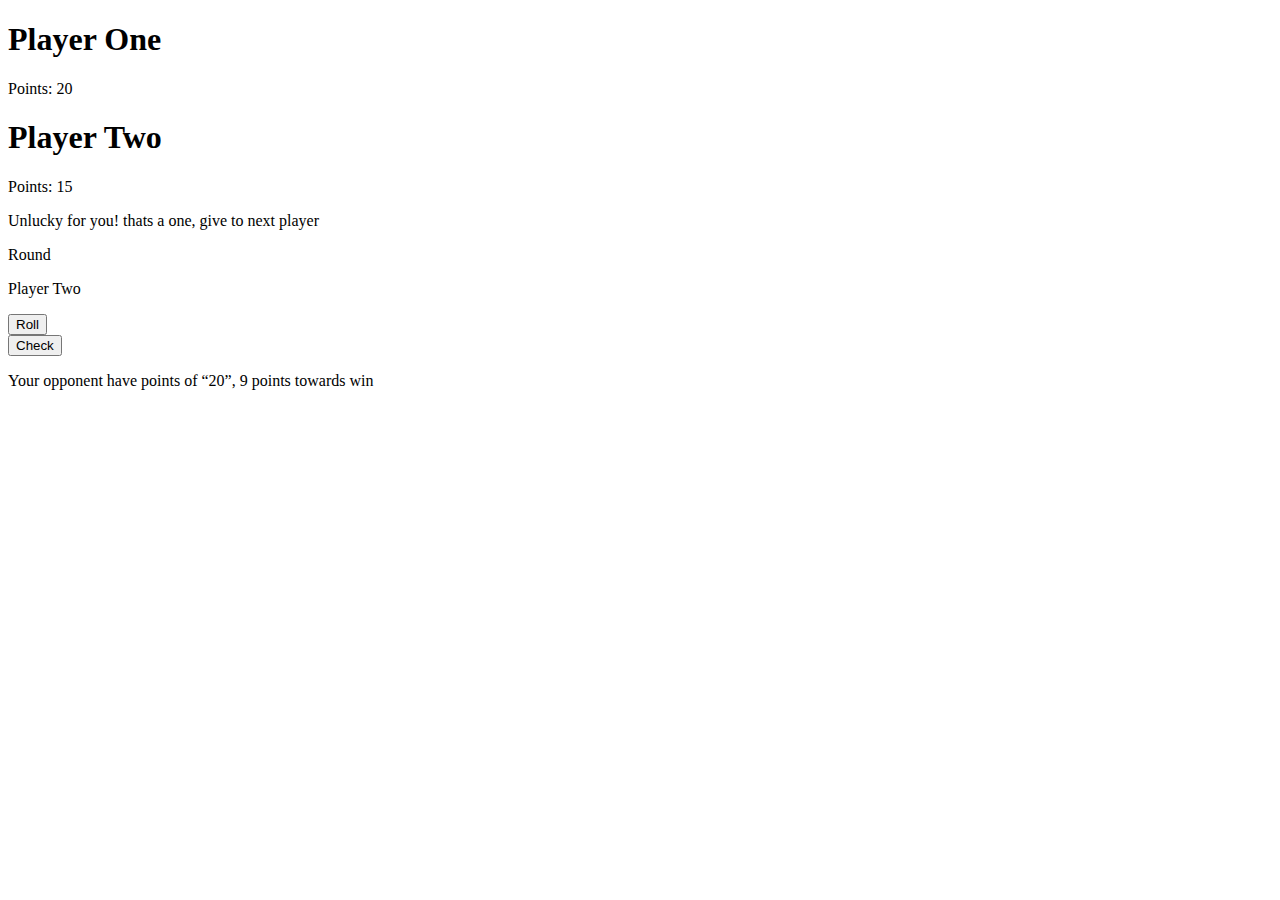
<file: game/index.html>
<!DOCTYPE html>
<html lang="en">
<head>
    <meta charset="UTF-8">
    <meta name="viewport" content="width=device-width, initial-scale=1.0">
    <title>Game On!</title>
</head>
<body>

    <section>
        <h1>Player One</h1>
        <p>Points: 20</p>
    </section>

    <section>
        <h1>Player Two</h1>
        <p>Points: 15</p>
    </section>

    <section>
        <p>Unlucky for you! thats a one, give to next player</p>
        <p>Round</p>
        <p>Player Two</p>
    </section>

    <button>Roll</button>

    <section>
        <button>Check</button>
        <p>Your opponent have points of “20”, 9 points towards win</p>
    </section>

</body>
</html>
</file>
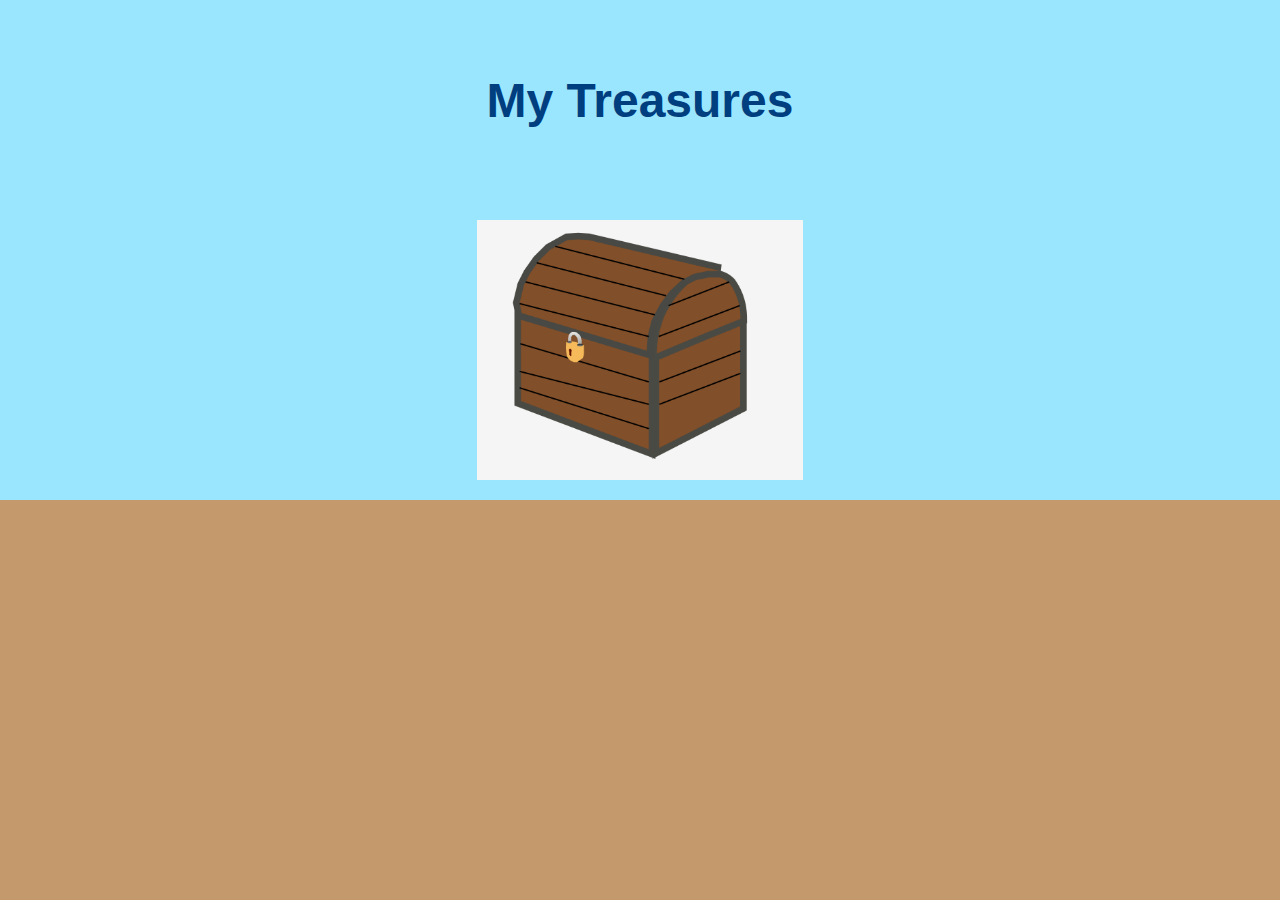
<file: Every Picture/v1-html-css-only/index.html>
<!DOCTYPE html>
<html lang="en">
<head>
    <meta charset="UTF-8">
    <meta name="viewport" content="width=device-width, initial-scale=1.0">
    <title>Island Chest</title>
    <link rel="stylesheet" href="styles.css">
</head>
<body>

    <header class="sky">
        <h1>My Treasures</h1>
    </header>

    <main class="imagespace">
        <img src="images/chest.png" alt="Chest movement" class="chest">
    </main>

    <section class="ground">
    </section>

</body>
</html>
</file>
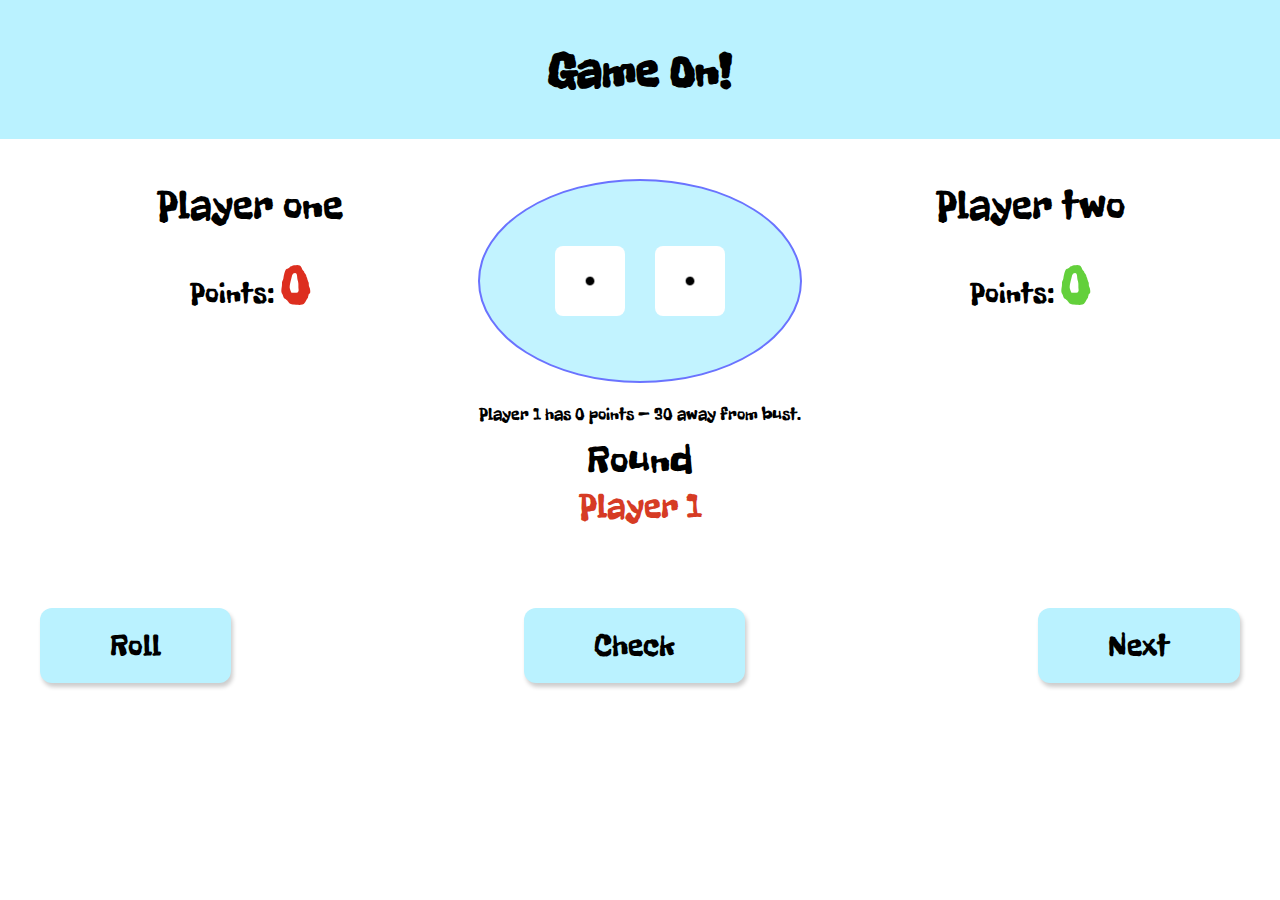
<file: game/final/index.html>
<!DOCTYPE html>
<html lang="en">
<head>
  <meta charset="UTF-8" />
  <meta name="viewport" content="width=device-width, initial-scale=1.0" />
  <title>Game</title>
  <link href="https://fonts.googleapis.com/css2?family=Freckle+Face&display=swap" rel="stylesheet">
  <link rel="stylesheet" href="styles.css" />
  <script src="script.js" defer></script>
</head>

<body>
  <div class="header">Game On!</div>

  <div class="container">
    <div class="player">
      Player one
      <div class="points">Points: <div class="red">20</div></div>
    </div>

    <div class="dice-area">
      <div class="dice-overall">
        <img class="dice-box" id="d1" src="images/dice-1.png">
        <img class="dice-box" id="d2" src="images/dice-1.png">
      </div>
      <div class="middle-text"></div>
      <div class="round-title">Round</div>
      <div class="current-player">Player two</div>
    </div>

    <div class="player">
      Player two
      <div class="points">Points: <div class="green">0</div></div>
    </div>
  </div>

  <div class="bottom">

    <button class="btn" id="roll-btn">Roll</button>

    <div class="explaination" id="explain-box">
      <button class="btn" id="check-btn">Check</button>
    </div>

    <button class="btn" id="next-btn">Next</button>

    <button class="btn" id="restart-btn" style="display:none;">Restart</button>

  </div>
</body>
</html>
</file>
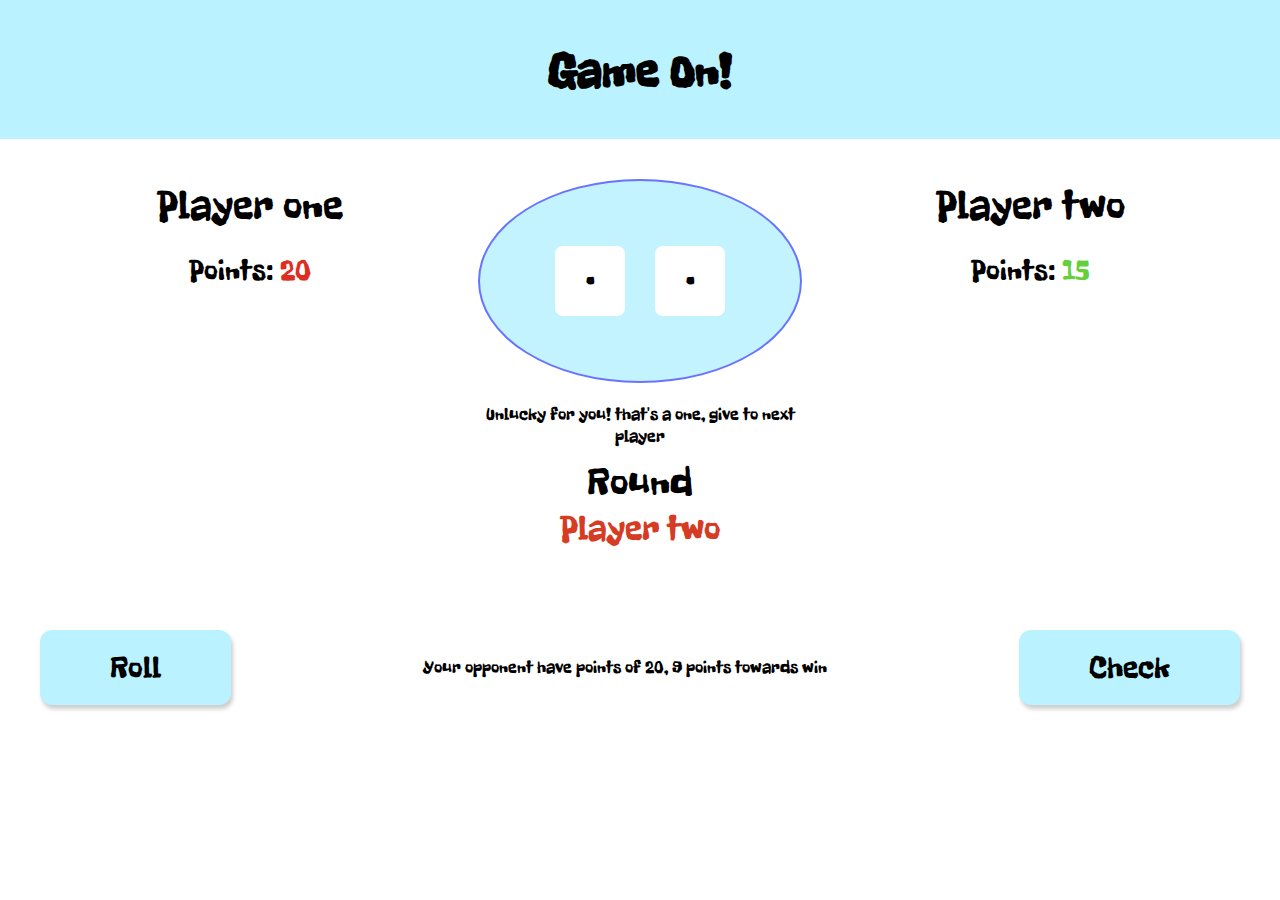
<file: game/v1-htmlonly/index.html>
<!DOCTYPE html>
<html lang="en">
<head>
  <meta charset="UTF-8" />
  <meta name="viewport" content="width=device-width, initial-scale=1.0" />
  <title>Dice Game UI</title>
  <link href="https://fonts.googleapis.com/css2?family=Freckle+Face&display=swap" rel="stylesheet">
  <link rel="stylesheet" href="styles.css" />
</head>

<body>
  <div class="header">Game On!</div>

  <div class="container">
    <div class="player">
      Player one
      <div class="points">Points: <span class="red">20</span></div>
    </div>

    <div class="dice-area">
      <div class="dice-overall">
        <div class="dice-box">•</div>
        <div class="dice-box">•</div>
      </div>
      <div class="middle-text">Unlucky for you! that's a one, give to next player</div>
      <div class="round-title">Round</div>
      <div class="current-player">Player two</div>
    </div>

    <div class="player">
      Player two
      <div class="points">Points: <span class="green">15</span></div>
    </div>
  </div>

  <div class="bottom">
    <button class="btn">Roll</button>
    <div class="explaination">
      Your opponent have points of <span>20</span>, 9 points towards win
    </div>
    <button class="btn">Check</button>
  </div>

</body>
</html>
</file>
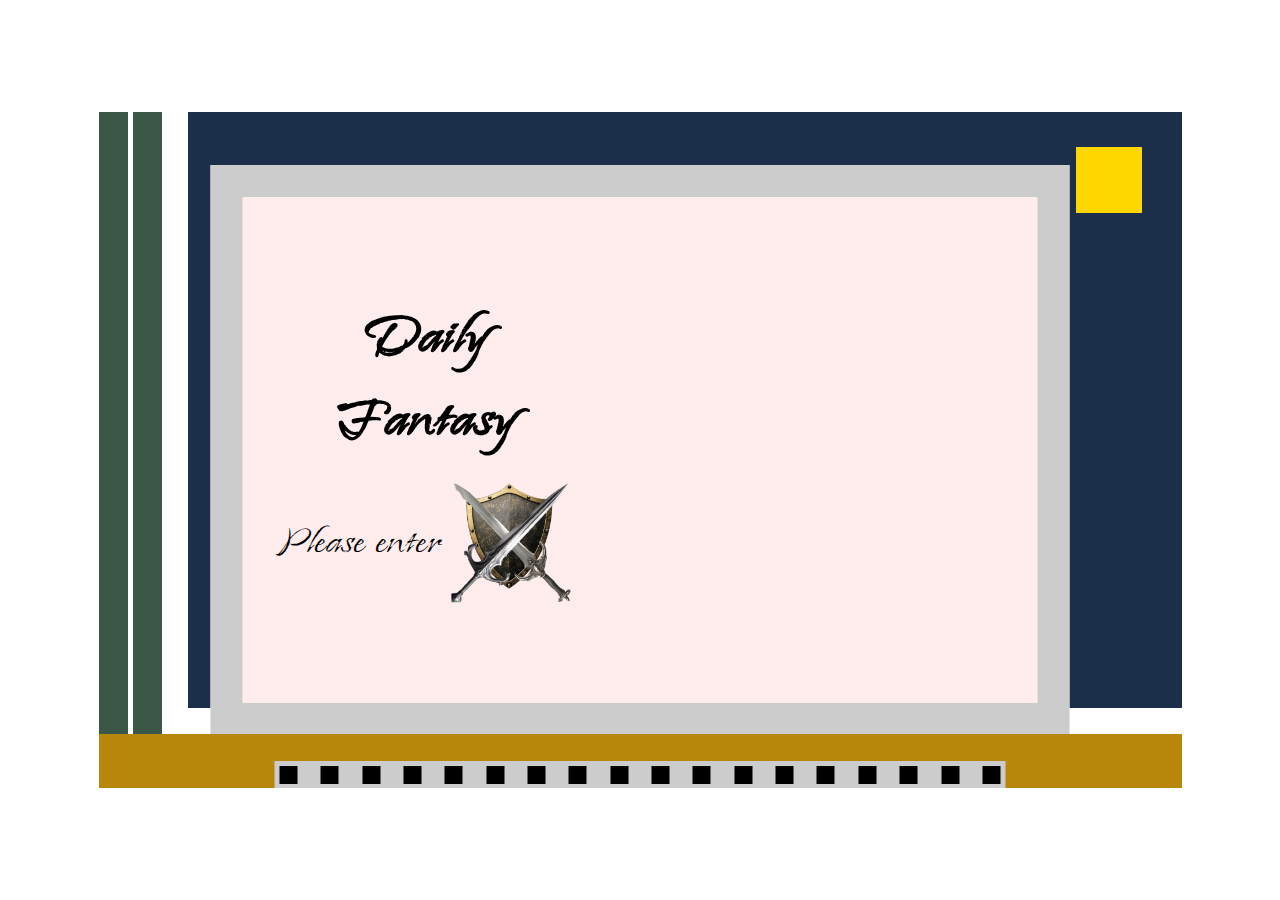
<file: madlibs/v2 final/index.html>
<!DOCTYPE html>
<html lang="en">
<head>
  <meta charset="UTF-8">
  <meta name="viewport" content="width=device-width, initial-scale=1.0">
  <title>Daily Fantasy</title>
  <link rel="preconnect" href="https://fonts.googleapis.com">
  <link rel="preconnect" href="https://fonts.gstatic.com" crossorigin>
  <link href="https://fonts.googleapis.com/css2?family=Inria+Serif:ital,wght@0,300;0,400;0,700;1,300;1,400;1,700&family=Island+Moments&display=swap" rel="stylesheet">
  <link rel="stylesheet" href="styles.css">
  <script src="scripts.js" defer></script>
</head>
<body>
  <div id="container">
    <div class="outer-body"></div>

    <header class="inner-border">
        <div class="left">
            <h1>Daily Fantasy</h1>
            <div class="image">
              <p>Please enter</p>
              <img src="images/FW.png" alt="Fantasy illustration" width="120" height="120">
            </div>
        </div>
    </header>

    <main class="right">
      <form>
        <div class="columns">
          <div class="column">
            <label for="noun1">Noun</label><input type="text" id="noun1" class="input" required>
            <label for="color1">Color</label><input type="text" id="color1" class="input" required>
            <label for="verb1">Verb-ing</label><input type="text" id="verb1" class="input" required>
            <label for="adjective1">Adjective</label><input type="text" id="adjective1" class="input" required>
            <label for="noun2">Noun</label><input type="text" id="noun2" class="input" required>
            <label for="noun3">Noun</label><input type="text" id="noun3" class="input" required>
            <label for="adjective2">Adjective</label><input type="text" id="adjective2" class="input" required>
            <label for="noun4">Noun</label><input type="text" id="noun4" class="input" required>
            <label for="verb2">Verb-ing</label><input type="text" id="verb2" class="input" required>
          </div>

          <div class="column">
            <label for="creature1">Creature</label><input type="text" id="creature1" class="input" required>
            <label for="name1">Name</label><input type="text" id="name1" class="input" required>
            <label for="verb3">Verb, past tense</label><input type="text" id="verb3" class="input" required>
            <label for="number1">Number</label><input type="text" id="number1" class="input" required>
            <label for="verb4">Verb, past tense</label><input type="text" id="verb4" class="input" required>
            <label for="verb5">Verb, past tense</label><input type="text" id="verb5" class="input" required>
            <label for="verb6">Verb, past tense</label><input type="text" id="verb6" class="input" required>
            <label for="adjective3">Adjective</label><input type="text" id="adjective3" class="input" required>
            <label for="noun5">Noun</label><input type="text" id="noun5" class="input" required>
          </div>
        </div>

        <input type="submit" value="Submit" class="submit-btn">
      </form>
    </main>

    <div class="base"></div>
    <div class="left-column">
      <div class="white-bar"></div>
    </div>
    <div class="bottom-bar">
      <div class="block"></div><div class="block"></div><div class="block"></div>
      <div class="block"></div><div class="block"></div><div class="block"></div>
      <div class="block"></div><div class="block"></div><div class="block"></div>
      <div class="block"></div><div class="block"></div><div class="block"></div>
      <div class="block"></div><div class="block"></div><div class="block"></div>
      <div class="block"></div><div class="block"></div><div class="block"></div>
    </div>

    <div class="moon"></div>
    <div class="support"></div>
  </div>
</body>
</html>
</file>
<file: Every Picture/v1-html-css-only/styles.css>
body {
    margin: 0;
    font-family: 'Inria Sans', sans-serif;
    height: 900px;
    overflow: hidden;
}


.sky {
    background-color: #9BE6FF;
    height: 200px;
    display: flex;
    justify-content: center;
    align-items: center;
}

.sky h1 {
    font-size: 48px;
    color: #003F7F;
    margin: 0;
}


.imagespace {
    background-color: #9BE6FF;
    height: 300px;
    display: flex;
    justify-content: center;
    align-items: center;
}

.chest {
    height: 260px;
    width: auto;
    display: block;
}

.ground {
    background-color: #c49a6c;
    height: 400px;
}
</file>
<file: game/final/styles.css>
body {
    margin: 0;
    background: white;
    font-family: "Freckle Face", system-ui;
    text-align: center;
  }
  
  .header {
    background: #baf2ff;
    padding: 40px 0;
    font-size: 48px;
    font-weight: bold;
  }
  
  .container {
    padding: 40px 0;
    display: flex;
    justify-content: space-between;
    max-width: 1200px;
    margin: auto;
    align-items: flex-start;
  }
  
  .player {
    width: 35%;
    font-size: 42px;
  }
  
  .points {
    margin-top: 20px;
    font-size: 30px;
  }
  
  .points div {
    font-size: 55px;
    font-weight: bold;
    display: inline-block;
  }
  
  .red { color: #dd2e1f; }
  .green { color: #63d03b; }
  
  .dice-area {
    width: 30%;
    text-align: center;
  }
  
  .dice-overall {
    width: 320px;
    height: 200px;
    background: #c2f3ff;
    border-radius: 50%;
    border: 2px solid #6a73ff;
    margin: auto;
    display: flex;
    justify-content: center;
    align-items: center;
    gap: 30px;
  }
  
  .dice-box {
    width: 70px;
    height: 70px;
    border-radius: 8px;
}

  
  .middle-text {
    margin-top: 20px;
    font-size: 18px;
  }
  
  .round-title {
    margin-top: 10px;
    font-size: 40px;
  }
  
  .current-player {
    font-size: 36px;
    color: #d63b24;
  }
  
  .bottom {
    margin-top: 40px;
    display: flex;
    justify-content: space-between;
    align-items: center;
    max-width: 1200px;
    margin: 40px auto;
  }
  
  .btn {
    background: #baf2ff;
    padding: 18px 70px;
    border-radius: 12px;
    border: none;
    font-size: 32px;
    cursor: pointer;
    box-shadow: 2px 4px 4px rgba(0,0,0,0.2);
    font-family: "Freckle Face", system-ui;
  }
  
  .explaination {
    font-size: 18px;
    width: 40%;
    line-height: 1.3em;
  }
  
  .explaination div {
    color: #d33a2c;
    font-size: 20px;
    display: inline-block;
  }
</file>
<file: game/v1-htmlonly/styles.css>
body {
    margin: 0;
    background: white;
    font-family: "Freckle Face", system-ui;
    text-align: center;
  }
  
  .header {
    background: #baf2ff;
    padding: 40px 0;
    font-size: 48px;
    font-weight: bold;
  }
  
  .container {
    padding: 40px 0;
    display: flex;
    justify-content: space-between;
    max-width: 1200px;
    margin: auto;
    align-items: flex-start;
  }
  
  .player {
    width: 35%;
    font-size: 42px;
  }
  
  .points {
    margin-top: 20px;
    font-size: 30px;
  }
  
  .points div {
    font-size: 55px;
    font-weight: bold;
    display: inline-block;
  }
  
  .red { color: #dd2e1f; }
  .green { color: #63d03b; }
  
  .dice-area {
    width: 30%;
    text-align: center;
  }
  
  .dice-overall {
    width: 320px;
    height: 200px;
    background: #c2f3ff;
    border-radius: 50%;
    border: 2px solid #6a73ff;
    margin: auto;
    display: flex;
    justify-content: center;
    align-items: center;
    gap: 30px;
  }
  
  .dice-box {
    width: 70px;
    height: 70px;
    background: white;
    display: flex;
    align-items: center;
    justify-content: center;
    border-radius: 8px;
    font-size: 45px;
  }
  
  .middle-text {
    margin-top: 20px;
    font-size: 18px;
  }
  
  .round-title {
    margin-top: 10px;
    font-size: 40px;
  }
  
  .current-player {
    font-size: 36px;
    color: #d63b24;
  }
  
  .bottom {
    margin-top: 40px;
    display: flex;
    justify-content: space-between;
    align-items: center;
    max-width: 1200px;
    margin: 40px auto;
  }
  
  .btn {
    background: #baf2ff;
    padding: 18px 70px;
    border-radius: 12px;
    border: none;
    font-size: 32px;
    cursor: pointer;
    box-shadow: 2px 4px 4px rgba(0,0,0,0.2);
    font-family: "Freckle Face", system-ui;
  }
  
  .explaination {
    font-size: 18px;
    width: 40%;
    line-height: 1.3em;
  }
  
  .explaination div {
    color: #d33a2c;
    font-size: 20px;
    display: inline-block;
  }
</file>
<file: madlibs/v2 final/styles.css>
html, body {
    width: 100%;
    height: 100%;
    margin: 0;
    padding: 0;
    display: flex;
    justify-content: center;
    align-items: center;
    background-color: #fff;
    font-family: "Georgia", serif;
    overflow: hidden;
}

#container {
    position: relative;
    width: 1083px;
    height: 676px;
}

.outer-body {
    position: absolute;
    top: 0;
    right: 0;
    width: 994px;
    height: 596px;
    background-color: #1c2f4a;
}

.inner-border {
    position: absolute;
    top: 50%;
    left: 50%;
    transform: translate(-50%, -50%);
    padding: 32px;
    background-color: #FFEDED; 
    display: flex;
    justify-content: space-between;
    box-sizing: content-box;
    width: 731px;
    height: 442px;
    border: 32px solid #CCCCCC;
}

.left {
    display: flex;
    flex-direction: column;
    justify-content: center;
    font-family: 'Island Moments', cursive;
    text-align: center;
    width: 300px;
}

.left .image {
    display: flex;
    align-items: center;
    justify-content: center; 
    gap: 10px; 
}

.left h1 {
    font-size: 72px;
    margin: 0 0 20px 0;
}

.left p {
    font-size: 48px;
    margin: 0;
}

.right {
    width: 400px;
}

form {
    display: flex;
    flex-direction: column;
    align-items: center;
}

.columns {
    display: flex;
    gap: 20px;
    margin-bottom: 20px;
}

.column {
    display: flex;
    flex-direction: column;
    gap: 6px;
    font-family: 'Inria Serif', serif;
    font-size: 14px;
}

.input {
    width: 80px;
    font-size: 12px;
}

input[type="text"]:focus {
    border: 1px solid #D6D9DC;
    outline: dashed gray;
    box-shadow: 0 4px 8px 0 rgba(0,0,0,0.2), 0 6px 20px 0 rgba(0,0,0,0.19);
}

.submit-btn {
    width: 100px;
    margin-top: -10px; 
    font-family: 'Inria Serif', serif;
    font-size: 14px;
}

.support {
    position: absolute;
    left: 50%;
    transform: translateX(-50%);
    width: 18px;
    top: 620px; 
    height: 2px; 
    background-color: #ccc;
    z-index: 9999; 
}

.base {
    position: absolute;
    bottom: 0;
    left: 0;
    width: 1083px;
    height: 54px;
    background-color: #b8860b;
}

.left-column {
    position: absolute;
    top: 0;
    left: 0;
    width: 63px;
    height: 622px;
    background-color: #3b5748;
    display: flex;
    justify-content: center;
    align-items: center;
}

.left-column .white-bar {
    width: 5px;
    height: 622px;
    background-color: #fff;
}

.bottom-bar {
    position: absolute;
    bottom: 0;
    left: 50%;
    transform: translateX(-50%);
    width: 731px;
    height: 27px;
    background-color: #ccc;
    display: flex;
    justify-content: space-between;
    align-items: center;
    padding: 0 5px;
    box-sizing: border-box;
}

.bottom-bar .block {
    width: 18px;
    height: 18px;
    background-color: #000;
}

.moon {
    position: absolute;
    top: 35px;
    right: 40px;
    width: 66px;
    height: 66px;
    background-color: gold;
}
</file>
